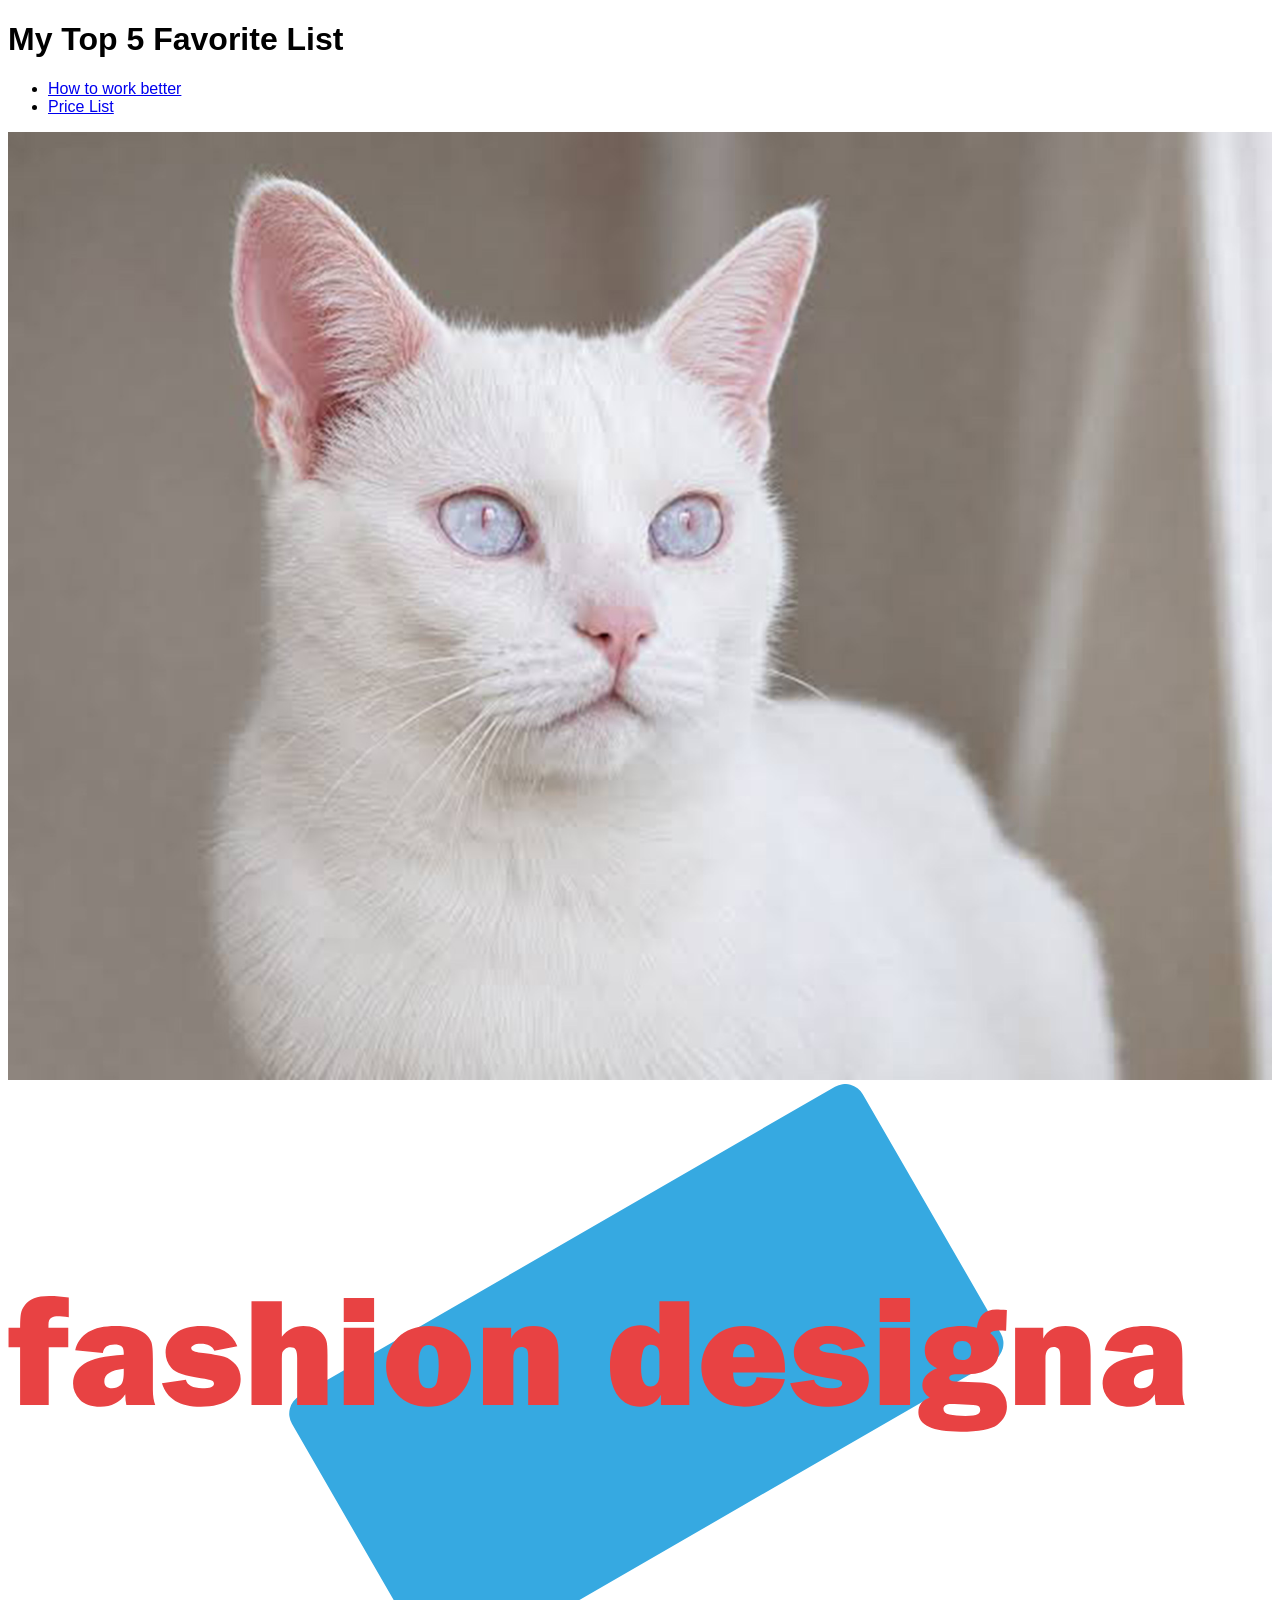
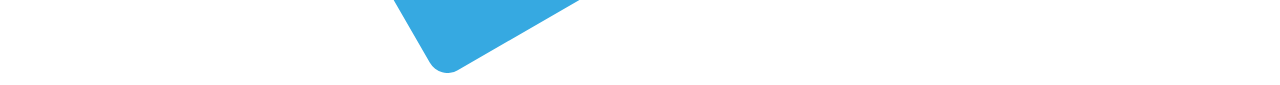
<file: index.html>
<!DOCTYPE html>
<html lang="en">
<head>
	<meta charset="UTF-8">
	<meta name="viewport" content="width=device-width, initial-scale=1.0">
	<title>Document</title>
<link rel="stylesheet" href="style.css">

<link rel="stylesheet" href="CooperFonts/cooper-fonts.css">
<style>
	body { font-family: "cooper-fonts", sans-serif;}
</style>

</head>
<body>
	<h1>My Top 5 Favorite List</h1>

<ul>
	<li><a href="how_to_work_better.html">How to work better</a></li>
	<li><a href="price-list.html">Price List</a></li>
</ul>


<img src="gatouz.jpg" alt="">
<img src="fashion designa.svg" alt="">

</body>
</html>
</file>
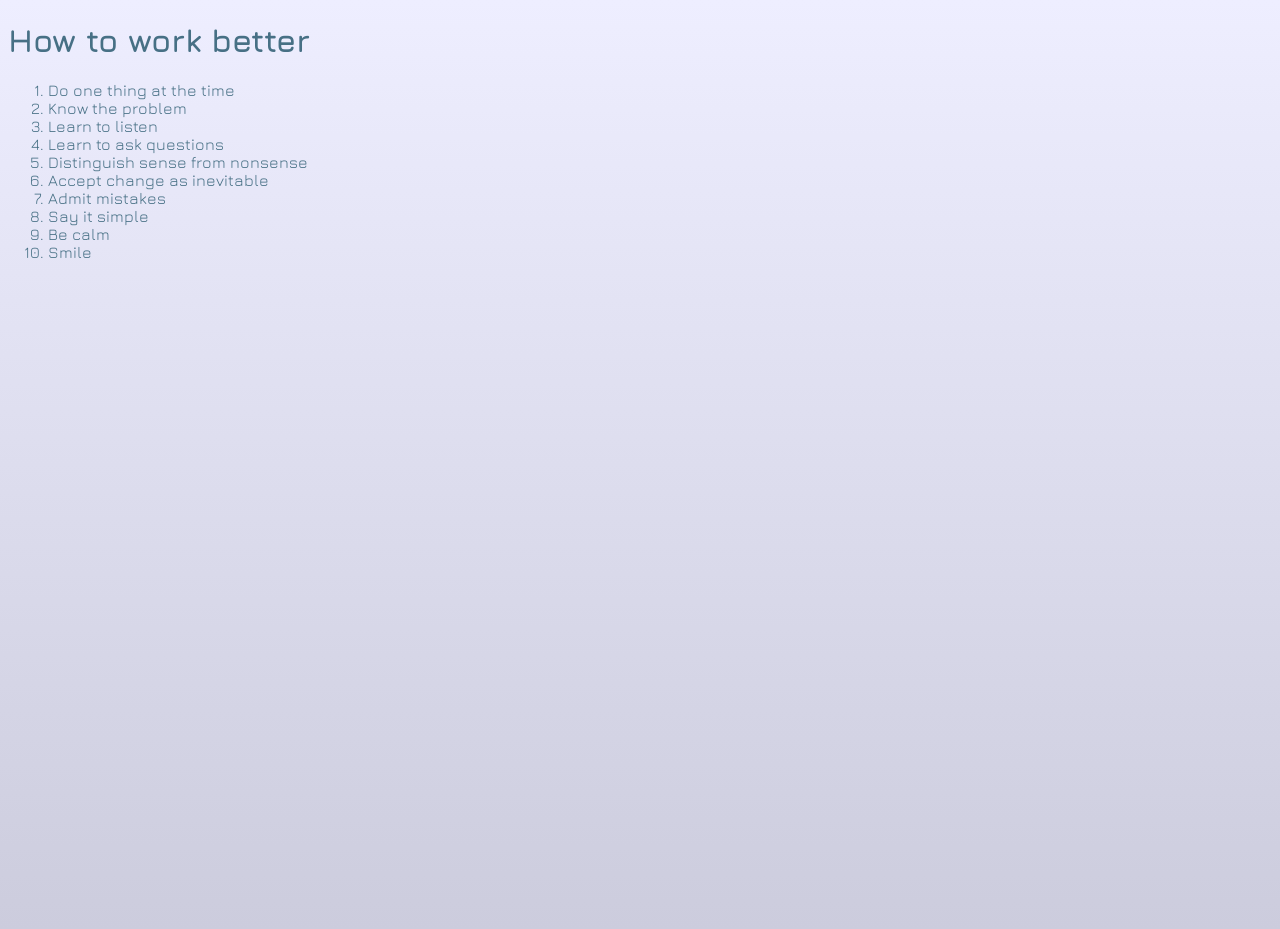
<file: how_to_work_better.html>
<!DOCTYPE html>
<html lang="en">
<head>
	<meta charset="UTF-8">
	<meta name="viewport" content="width=device-width, initial-scale=1.0">
	<title>How To Work Better</title>
	<link rel="stylesheet" href="style.css">

<link rel="preconnect" href="https://fonts.googleapis.com">
<link rel="preconnect" href="https://fonts.gstatic.com" crossorigin>
<link href="https://fonts.googleapis.com/css2?family=Jura:wght@300..700&display=swap" rel="stylesheet">

<style>
	body {
		  font-family: "Jura", serif;
		  color: hsl(200, 30%, 40%);
		  background: linear-gradient(#EEF, #CCD);
		  min-height: 100vh;

	}

</style>



</head>
<body>
	<h1>How to work better</h1>


<ol>
	<li>Do one thing at the time</li>
	<li>Know the problem</li>
	<li>Learn to listen</li>
	<li>Learn to ask questions</li>
	<li>Distinguish sense from nonsense</li>
	<li>Accept change as inevitable</li>
	<li>Admit mistakes</li>
	<li>Say it simple</li>
	<li>Be calm</li>
	<li>Smile</li>
</ol>



<!-- 	<ul>
		<li>haribo</li>
		<li>chips</li>
		<li>vody</li>
	</ul>

<ol>
	<li>bestester</li>
	<li>bestest</li>
	<li>best</li>
	<li>better</li>
</ol> -->

</body>
</html>
</file>
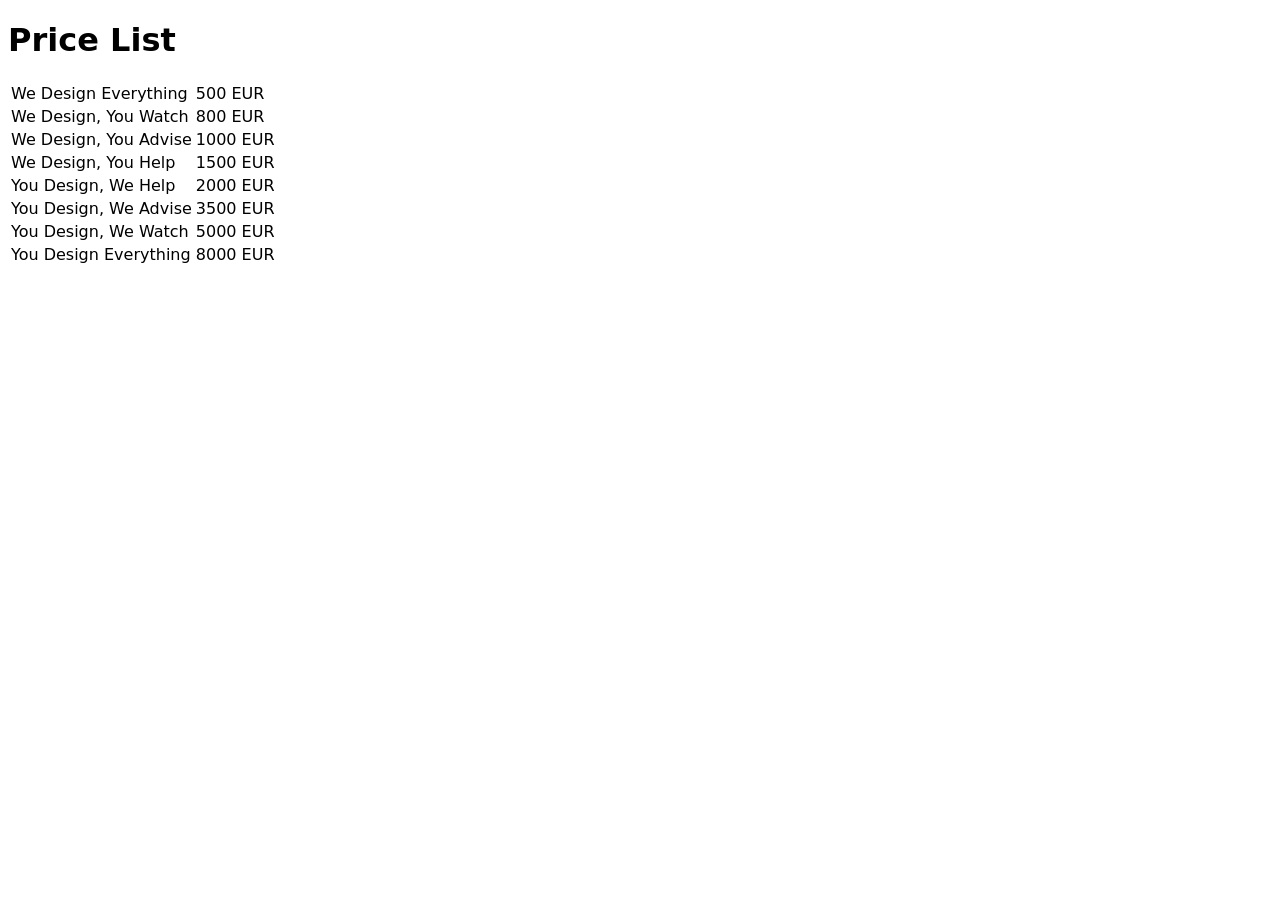
<file: price-list.html>
<!DOCTYPE html>
<html lang="en">
<head>
	<meta charset="UTF-8">
	<meta name="viewport" content="width=device-width, initial-scale=1.0">
	<title>Price List</title>
	<link rel="stylesheet" href="style.css">
</head>
<body>
<h1>Price List</h1>

<table>
	<tr>
		<td>We Design Everything</td>
		<td>500 EUR</td>
	</tr>
	<tr>
		<td>We Design, You Watch</td>
		<td>800 EUR</td>
	</tr>
	<tr>
		<td>We Design, You Advise</td>
		<td>1000 EUR</td>
	</tr>
	<tr>
		<td>We Design, You Help</td>
		<td>1500 EUR</td>
	</tr>
	<tr>
		<td>You Design, We Help</td>
		<td>2000 EUR</td>
	</tr>
	<tr>
		<td>You Design, We Advise</td>
		<td>3500 EUR</td>
	</tr>
	<tr>
		<td>You Design, We Watch</td>
		<td>5000 EUR</td>
	</tr>
	<tr>
		<td>You Design Everything</td>
		<td>8000 EUR</td>
	</tr>
</table>











</body>
</html>
</file>
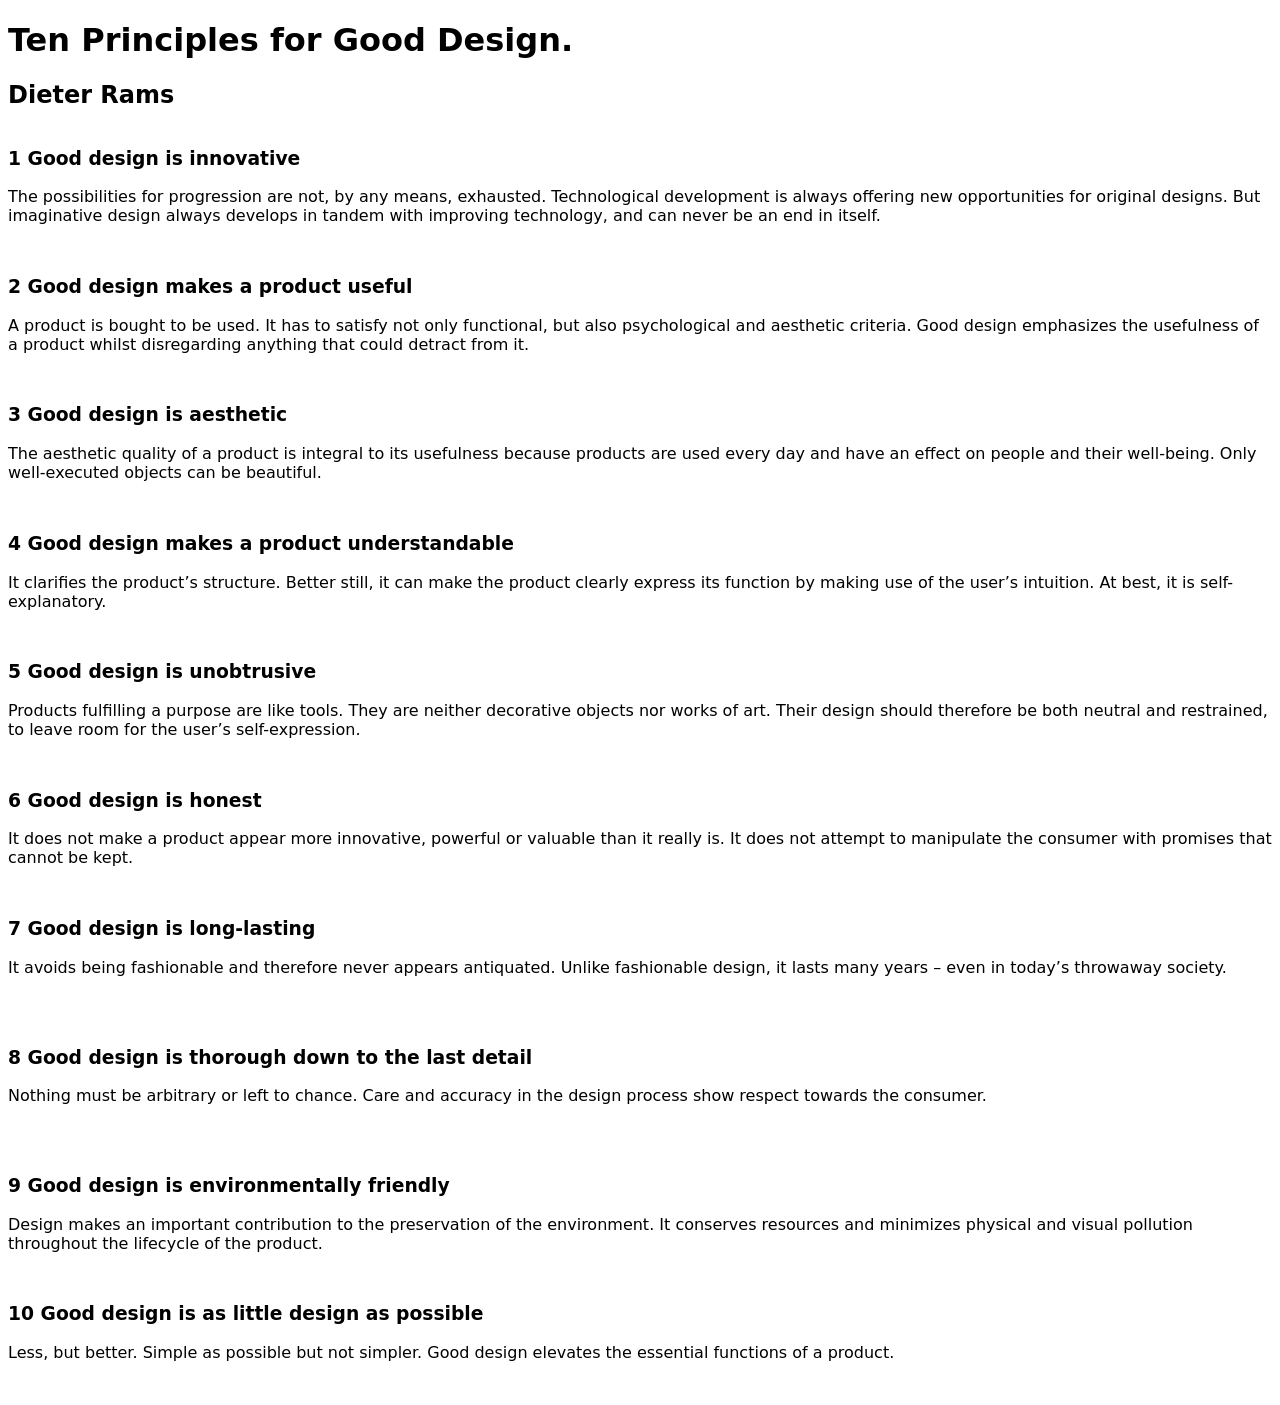
<file: ten-principles.html>
<!DOCTYPE html>
<html lang="en">
<head>
	<meta charset="UTF-8">
	<meta name="viewport" content="width=device-width, initial-scale=1.0">
	<title>Document</title>
	<link rel="stylesheet" href="style.css">
</head>
<body>

	<h1>Ten Principles for Good Design.</h1>
	<h2>Dieter Rams</h2>
	
<div class="grid-boxes">

	<article>
		<h3>1	Good design is innovative</h3>
		<p>The possibilities for progression are not, by any means, exhausted. Technological development is always offering new opportunities for original designs. But imaginative design always develops in tandem with improving technology, and can never be an end in itself.
</p>
	</article>

	<article>
		<h3>2	Good design makes a product useful</h3>
		<p>A product is bought to be used. It has to satisfy not only functional, but also psychological and aesthetic criteria. Good design emphasizes the usefulness of a product whilst disregarding anything that could detract from it.
</p>
	</article>

		<article>
		<h3>3	Good design is aesthetic </h3>
		<p>The aesthetic quality of a product is integral to its usefulness because products are used every day and have an effect on people and their well-being. Only well-executed objects can be beautiful.
</p>
	</article>

		<article>
		<h3>4	Good design makes a product understandable </h3>
		<p>It clarifies the product’s structure. Better still, it can make the product clearly express its function by making use of the user’s intuition. At best, it is self-explanatory.
</p>
	</article>

		<article>
		<h3>5	Good design is unobtrusive</h3>
		<p>Products fulfilling a purpose are like tools. They are neither decorative objects nor works of art. Their design should therefore be both neutral and restrained, to leave room for the user’s self-expression.
</p>
	</article>

		<article>
		<h3>6	Good design is honest </h3>
		<p>It does not make a product appear more innovative, powerful or valuable than it really is. It does not attempt to manipulate the consumer with promises that cannot be kept.
</p>
	</article>

		<article>
		<h3>7	Good design is long-lasting </h3>
		<p>It avoids being fashionable and therefore never appears antiquated. Unlike fashionable design, it lasts many years – even in today’s throwaway society.
</p>
	</article>

		<article>
		<h3>8	Good design is thorough down to the last detail</h3>
		<p>Nothing must be arbitrary or left to chance. Care and accuracy in the design process show respect towards the consumer.
</p>
	</article>

		<article>
		<h3>9	Good design is environmentally friendly 
</h3>
		<p>Design makes an important contribution to the preservation of the environment. It conserves resources and minimizes physical and visual pollution throughout the lifecycle of the product.
</p>
	</article>

		<article>
		<h3>10	Good design is as little design as possible </h3>
		<p>Less, but better. Simple as possible but not simpler. Good design elevates the essential functions of a product.
</p>
	</article>

</div>


</body>
</html>
</file>
<file: style.css>
body {
	font-family: system-ui, -apple-system, BlinkMacSystemFont, 'Segoe UI', Roboto, Oxygen, Ubuntu, Cantarell, 'Open Sans', 'Helvetica Neue', sans-serif;
}

img { max-width: 100%;}



.grid-boxes {
	display: grid;
	grid-template-columns: 
		repeat(
			auto-fill,
			minmax(
				min (15rem, 100%), 1fr
			)
		)
	;
	grid-auto-rows: 1fr;
	gap: 1rem;
}
</file>
<file: CooperFonts/cooper-fonts.css>
@font-face{ font-family: "CooperFonts"; font_weight: 200; font-style: normal; src: url("CooperHewitt-Thin.woff");}
@font-face{ font-family: "CooperFonts"; font_weight: 200; font-style: italic; src: url("CooperHewitt-ThinItalic.woff");}

@font-face{ font-family: "CooperFonts"; font_weight: 300; font-style: normal; src: url("CooperHewitt-Light.woff");}
@font-face{ font-family: "CooperFonts"; font_weight: 300; font-style: italic; src: url("CooperHewitt-LightItalic.woff");}

@font-face{ font-family: "CooperFonts"; font_weight: 400; font-style: normal; src: url("CooperHewitt-Book.woff");}
@font-face{ font-family: "CooperFonts"; font_weight: 400; font-style: italic; src: url("CooperHewitt-BookItalic.woff");}

@font-face{ font-family: "CooperFonts"; font_weight: 500; font-style: normal; src: url("CooperHewitt-Medium.woff");}
@font-face{ font-family: "CooperFonts"; font_weight: 500; font-style: italic; src: url("CooperHewitt-MediumItalic.woff");}

@font-face{ font-family: "CooperFonts"; font_weight: 600; font-style: normal; src: url("CooperHewitt-Semibold.woff");}
@font-face{ font-family: "CooperFonts"; font_weight: 600; font-style: italic; src: url("CooperHewitt-SemiboldItalic.woff");}


@font-face{ font-family: "CooperFonts"; font_weight: 700; font-style: normal; src: url("CooperHewitt-Bold.woff");}
@font-face{ font-family: "CooperFonts"; font_weight: 700; font-style: italic; src: url("CooperHewitt-BoldItalic.woff");}


@font-face{ font-family: "CooperFonts"; font_weight: 800; font-style: normal; src: url("CooperHewitt-Heavy.woff");}
@font-face{ font-family: "CooperFonts"; font_weight: 800; font-style: italic; src: url("CooperHewitt-HeavyItalic.woff");}
</file>
